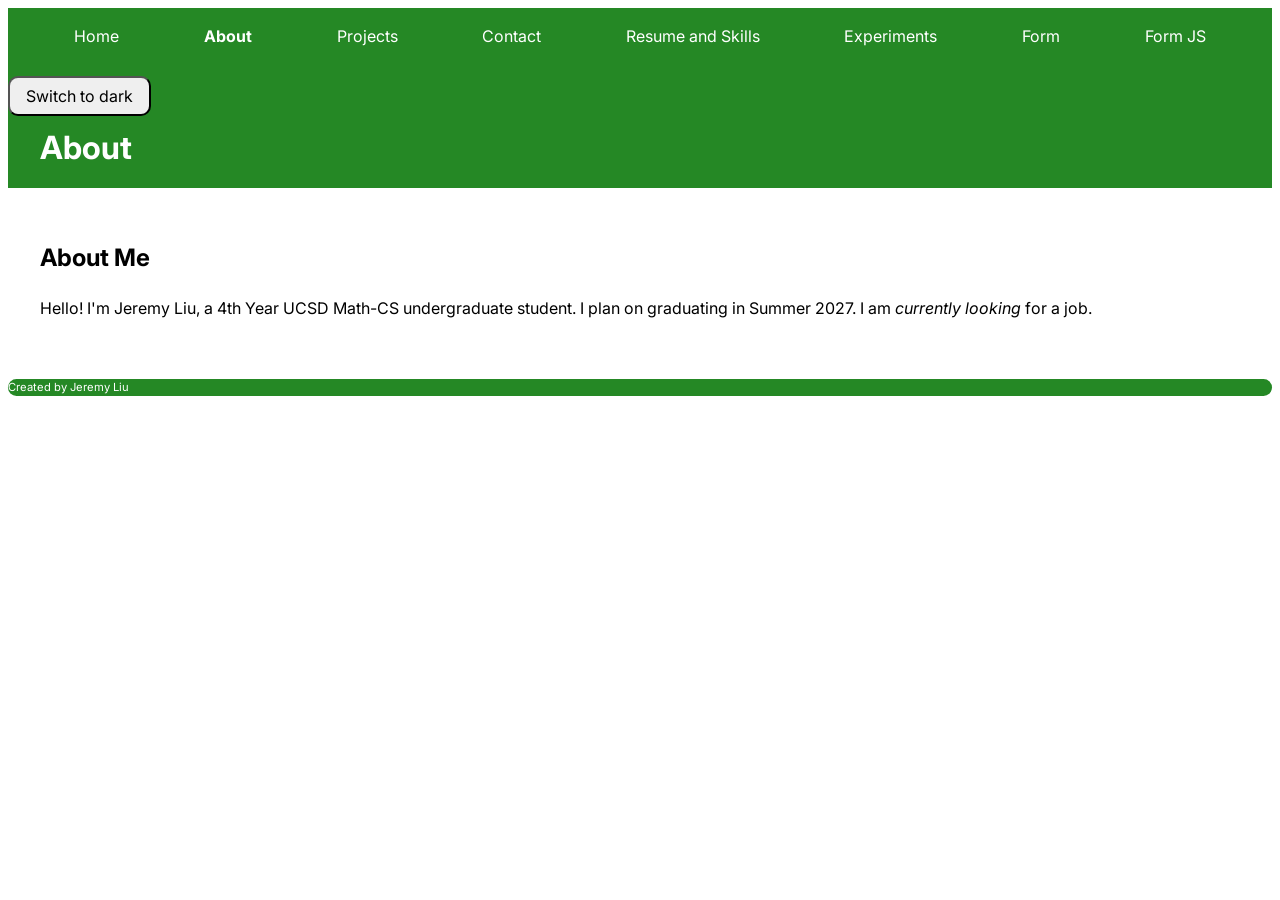
<file: about.html>
<!DOCTYPE html>
<html lang="en">

<head>
    <meta charset="utf-8">
    <meta name="viewport" content="width=device-width, initial-scale=1">
    <title>About | Jeremy</title>
    <link rel="icon" href="media/favicon-32x32.png" type="image/png">
    <link rel="stylesheet" href="style.css">
    <script src="theme.js" defer></script>
</head>

<body>
    <header class="site-header">
        <nav>
            <ul>
                <li><a href="index.html">Home</a></li>
                <li><a href="about.html" aria-current="page">About</a></li>
                <li><a href="projects.html">Projects</a></li>
                <li><a href="contact.html">Contact</a></li>
                <li><a href="resume.html">Resume and Skills</a></li>
                <li><a href="experiments.html">Experiments</a></li>
                <li><a href="form-no-js.html">Form</a></li>
                <li><a href="form-with-js.html">Form JS</a></li>
            </ul>
        </nav>
        <button type="button" id="theme-toggle" hidden>Switch to dark</button>
        <h1>About</h1>
    </header>
    <main>
        <h2>About Me</h2>
        <p>Hello! I'm Jeremy Liu, a 4th Year UCSD Math-CS undergraduate student. I plan on graduating in Summer 2027. I
            am <em>currently looking</em> for a job.</p>
    </main>
    <footer>
        <p>Created by Jeremy Liu</p>
    </footer>
</body>

</html>
</file>
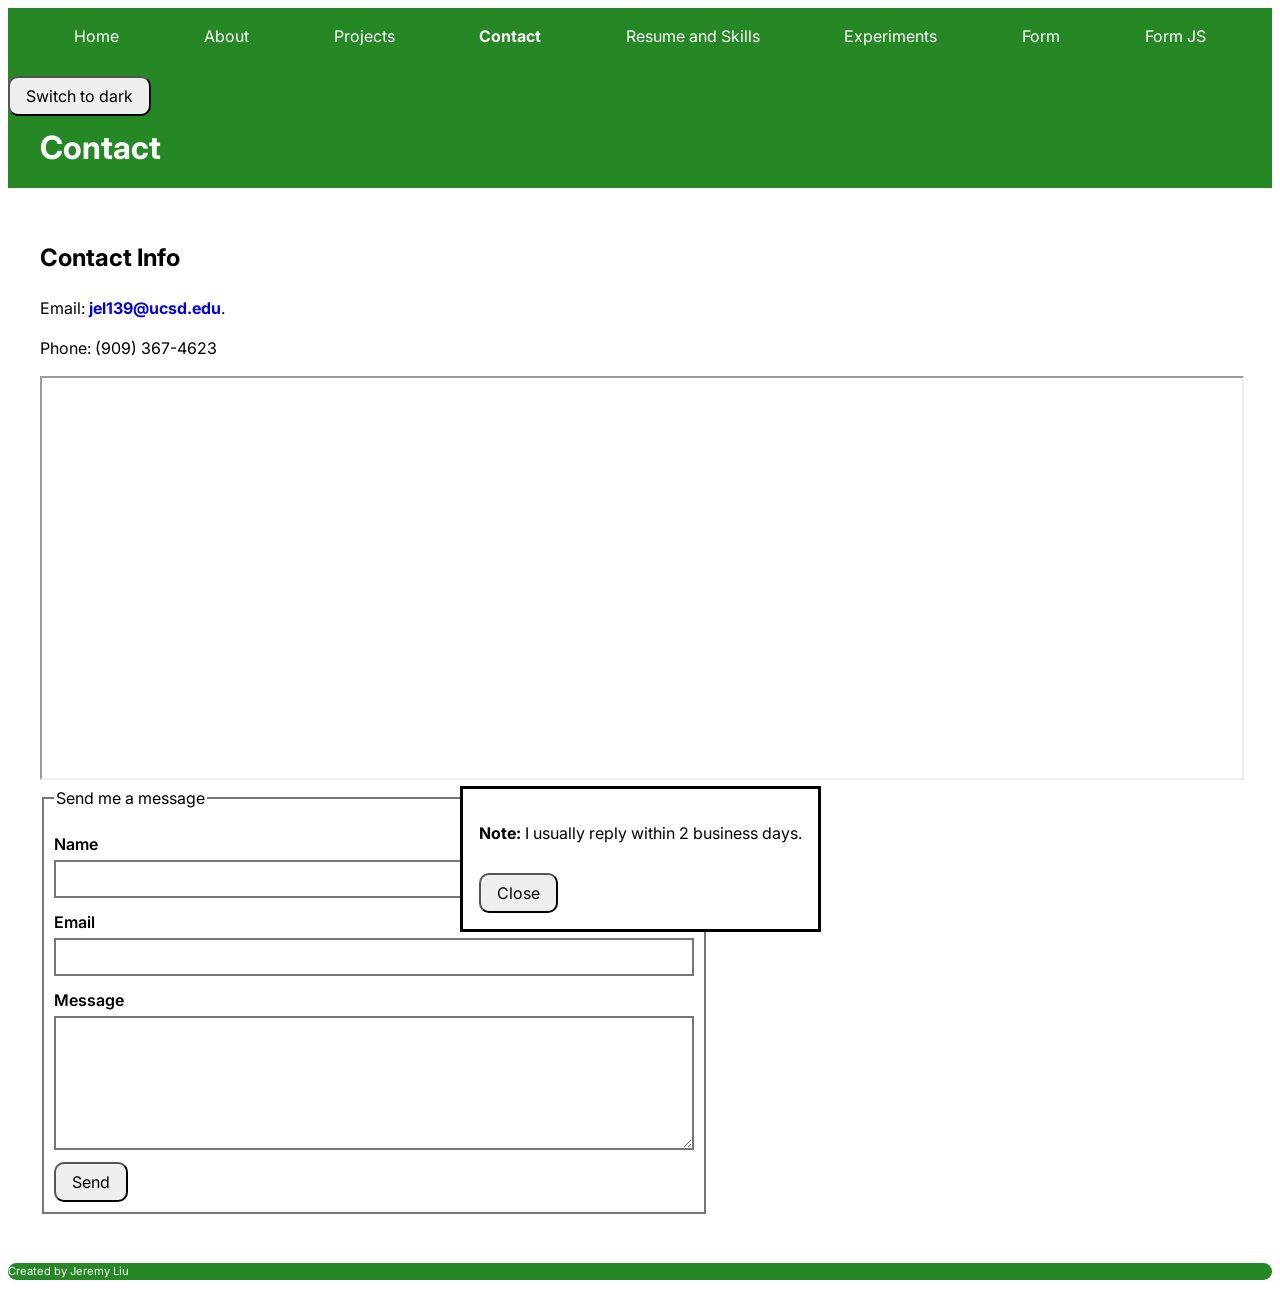
<file: contact.html>
<!DOCTYPE html>
<html lang="en">

<head>
    <meta charset="utf-8">
    <meta name="viewport" content="width=device-width, initial-scale=1">
    <title>Contact | Jeremy</title>
    <link rel="icon" href="media/favicon-32x32.png" type="image/png">
    <link rel="stylesheet" href="style.css">
    <script src="theme.js" defer></script>
</head>

<body>
    <header class="site-header">
        <nav>
            <ul>
                <li><a href="index.html">Home</a></li>
                <li><a href="about.html">About</a></li>
                <li><a href="projects.html">Projects</a></li>
                <li><a href="contact.html" aria-current="page">Contact</a></li>
                <li><a href="resume.html">Resume and Skills</a></li>
                <li><a href="experiments.html">Experiments</a></li>
                <li><a href="form-no-js.html">Form</a></li>
                <li><a href="form-with-js.html">Form JS</a></li>
            </ul>
        </nav>
        <button type="button" id="theme-toggle" hidden>Switch to dark</button>
        <h1>Contact</h1>
    </header>
    <main>
        <section>
            <h2>Contact Info</h2>
            <p>Email: <strong><a href="mailto:jel139@ucsd.edu">jel139@ucsd.edu</a></strong>.</p>
            <p>Phone: (909) 367-4623</p>
            <iframe
                src="https://www.google.com/maps/embed?pb=!1m18!1m12!1m3!1d429155.64985715755!2d-117.43742247853876!3d32.82463302881226!2m3!1f0!2f0!3f0!3m2!1i1024!2i768!4f13.1!3m3!1m2!1s0x80d9530fad921e4b%3A0xd3a21fdfd15df79!2sSan%20Diego%2C%20CA!5e0!3m2!1sen!2sus!4v1792293964443!5m2!1sen!2sus"
                width="320" height="400" title="Map of San Diego, California" loading="lazy"
                referrerpolicy="no-referrer-when-downgrade">
            </iframe>
        </section>

        <dialog open>
            <p><strong>Note:</strong> I usually reply within 2 business days.</p>
            <form method="dialog">
                <button type="submit">Close</button>
            </form>
        </dialog>
        <form action="mailto:jel139@ucsd.edu" method="post" enctype="text/plain">
            <fieldset>
                <legend>Send me a message</legend>

                <div>
                    <label for="name">Name</label>
                    <input type="text" id="name" name="name" required>
                </div>

                <div>
                    <label for="email">Email</label>
                    <input type="email" id="email" name="email" required>
                </div>

                <div>
                    <label for="message">Message</label>
                    <textarea id="message" name="message" rows="5" required></textarea>
                </div>

                <button type="submit">Send</button>
            </fieldset>
        </form>
    </main>
    <footer>
        <p>Created by Jeremy Liu</p>
    </footer>
</body>

</html>
</file>
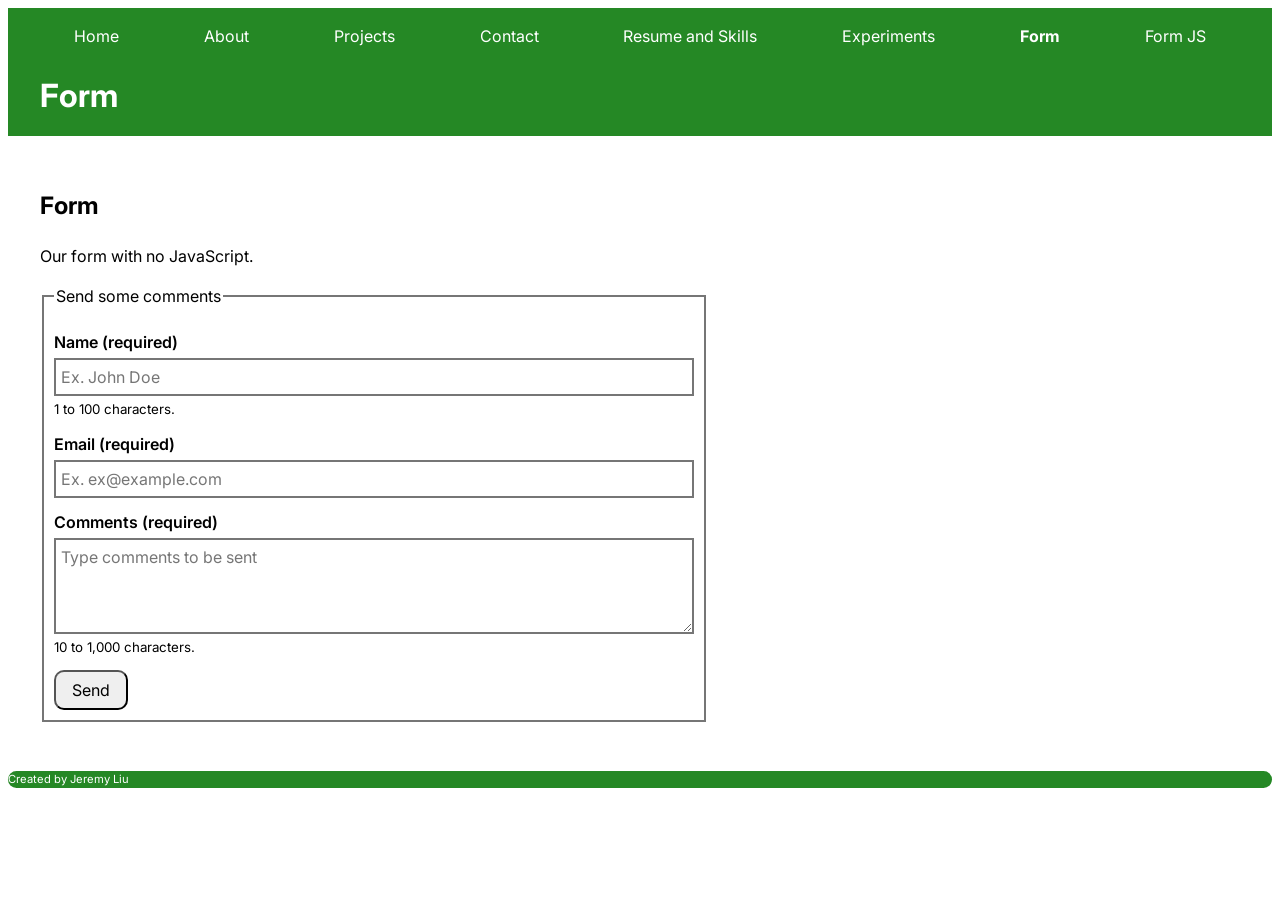
<file: form-no-js.html>
<!DOCTYPE html>
<html lang="en">

<head>
    <meta charset="utf-8">
    <meta name="viewport" content="width=device-width, initial-scale=1">
    <title>Form | Jeremy</title>
    <link rel="icon" href="media/favicon-32x32.png" type="image/png">
    <link rel="stylesheet" href="style.css">
    <script src="theme.js" defer></script>
</head>

<body>
    <header class="site-header">
        <nav>
            <ul>
                <li><a href="index.html">Home</a></li>
                <li><a href="about.html">About</a></li>
                <li><a href="projects.html">Projects</a></li>
                <li><a href="contact.html">Contact</a></li>
                <li><a href="resume.html">Resume and Skills</a></li>
                <li><a href="experiments.html">Experiments</a></li>
                <li><a href="form-no-js.html" aria-current="page">Form</a></li>
                <li><a href="form-with-js.html">Form JS</a></li>
            </ul>
        </nav>
        <h1>Form</h1>
    </header>
    <main>
        <h2>Form</h2>
        <p>Our form with no JavaScript.</p>
        <form action="https://httpbin.org/post" method="post">
            <fieldset>
                <legend>Send some comments</legend>

                <div>
                    <label for="name">Name (required)</label>
                    <input type="text" id="name" name="name" autocomplete="name" placeholder="Ex. John Doe" required
                        minlength="1" maxlength="100" aria-describedby="name-hint">
                    <small id="name-hint">1 to 100 characters.</small>
                </div>

                <div>
                    <label for="email">Email (required)</label>
                    <input type="email" id="email" name="email" autocomplete="email" placeholder="Ex. ex@example.com"
                        required>
                </div>

                <div>
                    <label for="comments">Comments (required)</label>
                    <textarea id="comments" name="comments" placeholder="Type comments to be sent" required
                        minlength="10" maxlength="1000" aria-describedby="comments-hint"></textarea>
                    <small id="comments-hint">10 to 1,000 characters.</small>
                </div>

                <input type="hidden" name="possible_bot" value="true">

                <button type="submit">Send</button>
            </fieldset>
        </form>
    </main>
    <footer>
        <p>Created by Jeremy Liu</p>
    </footer>
</body>

</html>
</file>
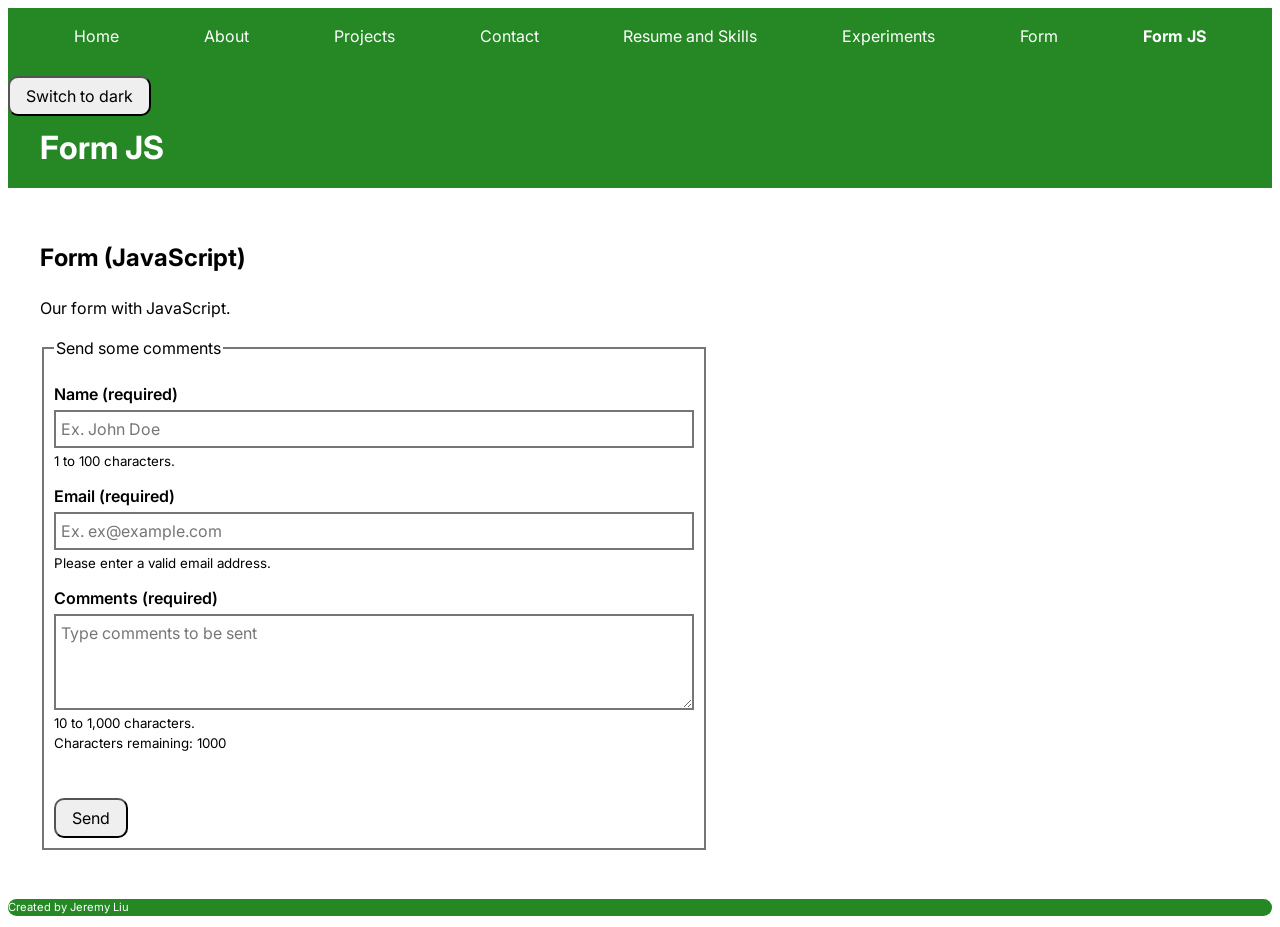
<file: form-with-js.html>
<!DOCTYPE html>
<html lang="en">

<head>
    <meta charset="utf-8">
    <meta name="viewport" content="width=device-width, initial-scale=1">
    <title>Form JS| Jeremy</title>
    <link rel="icon" href="media/favicon-32x32.png" type="image/png">
    <link rel="stylesheet" href="style.css">
    <script src="form.js" defer></script>
    <script src="theme.js" defer></script>
</head>

<body>
    <header class="site-header">
        <nav>
            <ul>
                <li><a href="index.html">Home</a></li>
                <li><a href="about.html">About</a></li>
                <li><a href="projects.html">Projects</a></li>
                <li><a href="contact.html">Contact</a></li>
                <li><a href="resume.html">Resume and Skills</a></li>
                <li><a href="experiments.html">Experiments</a></li>
                <li><a href="form-no-js.html">Form</a></li>
                <li><a href="form-with-js.html" aria-current="page">Form JS</a></li>
            </ul>
        </nav>
        <button type="button" id="theme-toggle" hidden>Switch to dark</button>
        <h1>Form JS</h1>
    </header>
    <main>
        <h2>Form (JavaScript)</h2>
        <p>Our form with JavaScript.</p>
        <form action="https://httpbin.org/post" method="post">
            <fieldset>
                <legend>Send some comments</legend>

                <div>
                    <label for="name">Name (required)</label>
                    <input type="text" id="name" name="name" autocomplete="name" placeholder="Ex. John Doe" required
                        minlength="1" maxlength="100" aria-describedby="name-hint">
                    <small id="name-hint">1 to 100 characters.</small>
                </div>

                <div>
                    <label for="email">Email (required)</label>
                    <input type="email" id="email" name="email" autocomplete="email" placeholder="Ex. ex@example.com" aria-describedby="email-hint"
                        required>
                    <small id="email-hint">Please enter a valid email address.</small>
                </div>

                <div>
                    <label for="comments">Comments (required)</label>
                    <textarea id="comments" name="comments" placeholder="Type comments to be sent" required
                        minlength="10" maxlength="1000" aria-describedby="comments-hint comments-info"></textarea>
                    <small id="comments-hint">10 to 1,000 characters.</small>
                    <small id="comments-info" hidden></small>
                </div>

                <div id="error-area" role="status" aria-label="Form errors"></div>

                <input type="hidden" name="form-errors" value="[]">
                <input type="hidden" name="possible_bot" value="true">

                <button type="submit">Send</button>
            </fieldset>
        </form>
    </main>
    <footer>
        <p>Created by Jeremy Liu</p>
    </footer>
</body>

</html>
</file>
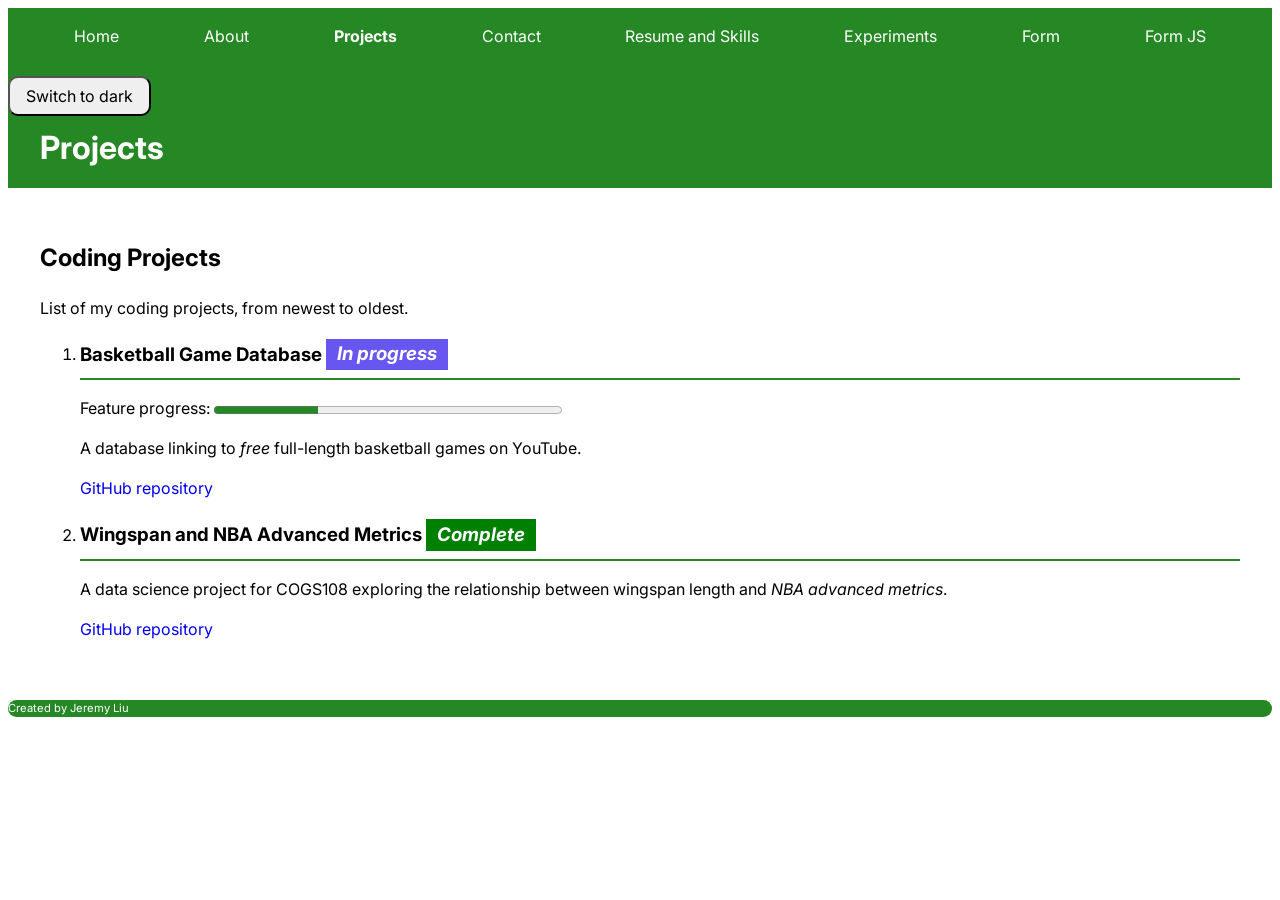
<file: projects.html>
<!DOCTYPE html>
<html lang="en">

<head>
    <meta charset="utf-8">
    <meta name="viewport" content="width=device-width, initial-scale=1">
    <title>Projects | Jeremy</title>
    <link rel="icon" href="media/favicon-32x32.png" type="image/png">
    <link rel="stylesheet" href="style.css">
    <script src="theme.js" defer></script>
</head>

<body>
    <header class="site-header">
        <nav>
            <ul>
                <li><a href="index.html">Home</a></li>
                <li><a href="about.html">About</a></li>
                <li><a href="projects.html" aria-current="page">Projects</a></li>
                <li><a href="contact.html">Contact</a></li>
                <li><a href="resume.html">Resume and Skills</a></li>
                <li><a href="experiments.html">Experiments</a></li>
                <li><a href="form-no-js.html">Form</a></li>
                <li><a href="form-with-js.html">Form JS</a></li>
            </ul>
        </nav>
        <button type="button" id="theme-toggle" hidden>Switch to dark</button>
        <h1>Projects</h1>
    </header>
    <main>
        <section>
            <h2>Coding Projects</h2>
            <p>List of my coding projects, from newest to oldest.</p>
            <ol>
                <li>
                    <article>
                        <h3>
                            Basketball Game Database
                            <span class="status-badge" data-status="in-progress">In progress</span>
                        </h3>
                        <p>
                            <label for="db-progress">Feature progress:</label>
                            <progress id="db-progress" value="30" max="100">30 of 100</progress>
                        </p>
                        <p>A database linking to <em>free</em> full-length basketball games on YouTube.</p>
                        <p><a href="https://github.com/GermTheGreat/Basketball_Game_Database">GitHub repository</a></p>
                    </article>
                </li>
                <li>
                    <article>
                        <h3>Wingspan and NBA Advanced Metrics
                            <span class="status-badge" data-status="complete">Complete</span>
                        </h3>
                        <p>A data science project for COGS108 exploring the relationship between wingspan length and
                            <i>NBA advanced metrics</i>.
                        </p>
                        <p><a href="https://github.com/COGS108/Group135_WI26">GitHub repository</a></p>
                    </article>
                </li>
            </ol>
        </section>
    </main>
    <footer>
        <p>Created by Jeremy Liu</p>
    </footer>
</body>

</html>
</file>
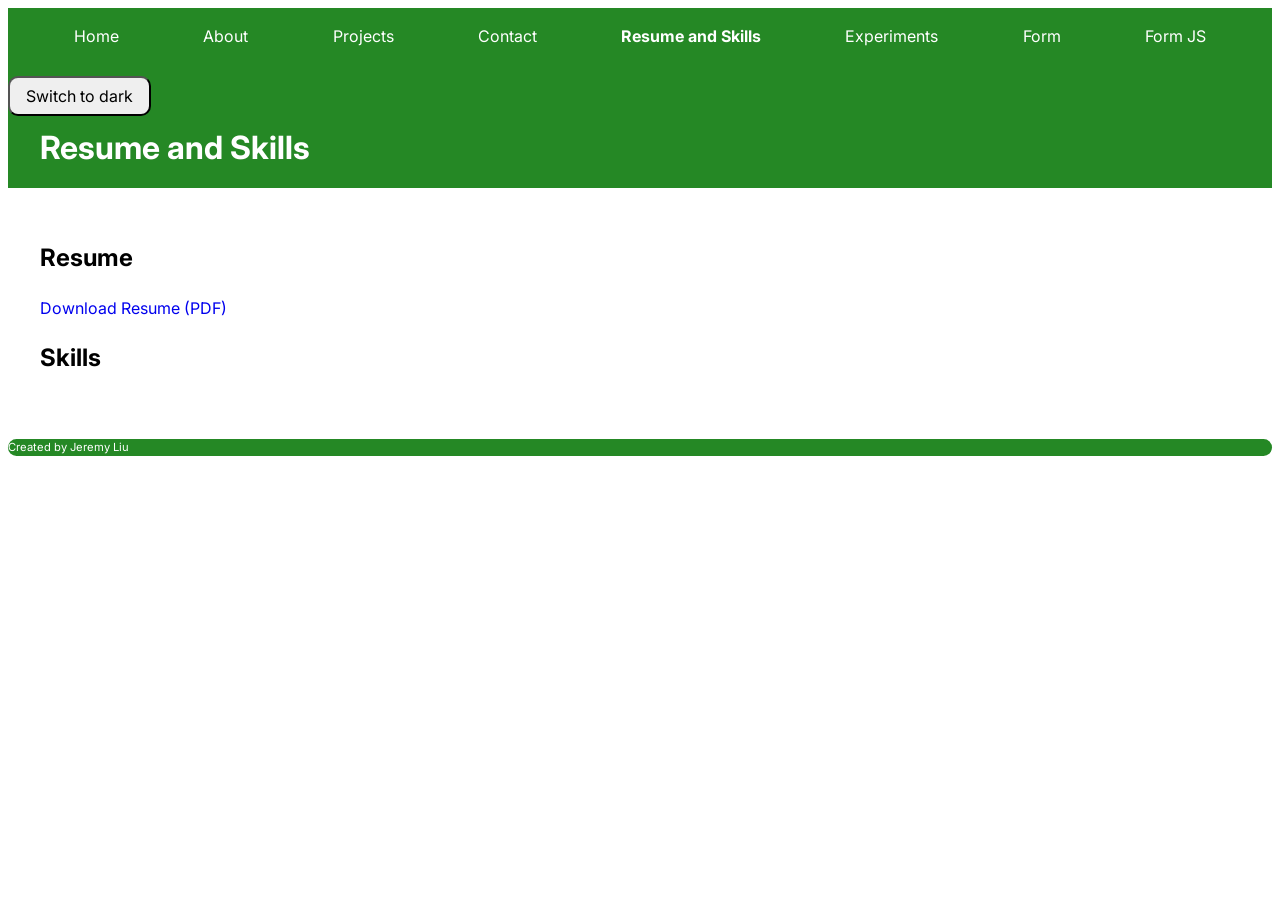
<file: resume.html>
<!DOCTYPE html>
<html lang="en">

<head>
    <meta charset="utf-8">
    <meta name="viewport" content="width=device-width, initial-scale=1">
    <title>Resume and Skills | Jeremy</title>
    <link rel="icon" href="media/favicon-32x32.png" type="image/png">
    <link rel="stylesheet" href="style.css">
    <script src="theme.js" defer></script>
</head>

<body>
    <header class="site-header">
        <nav>
            <ul>
                <li><a href="index.html">Home</a></li>
                <li><a href="about.html">About</a></li>
                <li><a href="projects.html">Projects</a></li>
                <li><a href="contact.html">Contact</a></li>
                <li><a href="resume.html" aria-current="page">Resume and Skills</a></li>
                <li><a href="experiments.html">Experiments</a></li>
                <li><a href="form-no-js.html">Form</a></li>
                <li><a href="form-with-js.html">Form JS</a></li>
            </ul>
        </nav>
        <button type="button" id="theme-toggle" hidden>Switch to dark</button>
        <h1>Resume and Skills</h1>
    </header>
    <main>
        <h2>Resume</h2>
        <a href="media/Resume_Jeremy_Liu.pdf" download>Download Resume (PDF)</a>
        <h2>Skills</h2>
    </main>
    <footer>
        <p>Created by Jeremy Liu</p>
    </footer>
</body>

</html>
</file>
<file: style.css>
/*Jeremy Liu*/
/*https://github.com/GermTheGreat/CSE134B-HW4*/
@import url('https://fonts.googleapis.com/css2?family=Inter:wght@400;700&display=swap');


html {
    margin: 0;
    padding: 0;
}

:root {
    --primary-color: #258825;
    --text-color: black;
    --background-color: white;
    --secondary-color: white;
    --link-hover-color: #A64FCF;
    --placeholder-color: #767676;
    --error-color: #b00020;
    --link-color: #0000EE;
    --focus-color: #258825;
    --user-valid-color: #258825;
    --user-invalid-color: #b00020;
    --border-radius: 10px;
    --font-family: 'Inter', sans-serif;
}

:root[data-theme="dark"] {
    color-scheme: dark;
    --text-color: #eeeeee;
    --background-color: #121212;
    --link-color: #8ab4f8;
    --link-hover-color: #d0a0f0;
    --placeholder-color: #b0b0b0;
    --error-color: #ff8a80;
    --user-invalid-color: #ff8a80;
    --focus-color: #8ab4f8;
}

body {
    color: var(--text-color);
    line-height: 1.5;
    background-color: var(--background-color);
    font-family: var(--font-family);
}

nav ul {
    /* Navigation list styling. 
    This targets the navigation list within the header.
    Allows the navigation list inside nav to lay out the links as a wrapping flex row*/
    display: flex;
    flex-wrap: wrap;
    list-style: none;
    justify-content: space-around;
    align-items: center;
    gap: 0.5rem 1rem;
    padding: 1rem 2rem;
    margin: 0;
}

nav a[aria-current="page"] {
    /* This highlights the current page link in the navigation header */
    font-weight: bold;
}

main {
    max-width: 1280px;
    margin: 0 auto;
    padding: 2rem;
}

nav {
    background-color: var(--primary-color);
}

.site-header {
    position: sticky;
    top: 0;
    z-index: 1000;
    background-color: var(--primary-color);
    color: var(--secondary-color);
}

.site-header h1 {
    /* This targets the main heading within the site header.
    This is a descendant selector, where the h1 is a descendant of 
    the .site-header element.*/
    margin: 0;
    padding: 0.5rem 2rem 1rem;
}

h1 {
    font-size: 2rem;
}

h2 {
    font-size: 1.5rem;
}

h3 {
    font-size: 1.17rem;
}

footer {
    font-size: 0.7rem;
    background-color: var(--primary-color);
    color: var(--secondary-color);
    border-radius: var(--border-radius);
}

button {
    font-size: 1rem;
    padding: 0.5em 1em;
    font-family: inherit;
    border-radius: var(--border-radius);
    margin-top: 12px;
}

.status-badge {
    display: inline-block;
    padding: 0.1em 0.6em;
}

.status-badge[data-status="complete"] {
    /* This targets the status badge for items that are complete.
    It is an attribute selector, as based on the status attribute of the element, 
    we are able to apply specific styles to these different elements. */
    font-style: italic;
    background-color: green;
    color: var(--secondary-color);
}

.status-badge[data-status="in-progress"] {
    /* This targets the status badge for items that are in progress.
    It is an attribute selector, as based on the status attribute of the element, 
    we are able to apply specific styles to these different elements. */
    font-style: italic;
    background-color: #6856F0;
    color: var(--secondary-color);
}

progress {
    height: 1em;
    width: 30%;
    accent-color: var(--primary-color);
}

input:not([type="checkbox"]),
textarea {
    max-width: 100%;
    width: 100%;
    box-sizing: border-box;
    font-family: inherit;
    padding: 5px;
    font: inherit;
}

iframe {
    max-width: 100%;
    width: 100%;
}

video {
    max-width: 100%;
    width: 100%;
    height: auto;
}

img {
    max-width: 100%;
    height: auto;
}

@media screen and (max-width: 768px) {
    /* This section contains styles for screens with a maximum width of 768px.
       It adjusts the layout of the navigation and site header for smaller screens, 
       by unsticking the header at the top of the page, and transforming the navigation 
       list into a vertical column.*/

    nav ul {
        flex-direction: column;
        align-items: flex-start;
    }

    .site-header {
        position: static;
    }
}

article>h3 {
    /* This targets the h3 elements that are direct children of article elements.
    This is a child selector combinator, where a small dividing line is added below
    the h3 elements within the article elements, alongside some small padding adjustments.
    This helps visually separate the headings within the article content.*/
    border-bottom: 2px solid var(--primary-color);
    padding-bottom: 0.5rem;
    margin-bottom: 1rem;
}

a {
    text-decoration: none;
    color: var(--link-color);
}

a:hover {
    color: var(--link-hover-color);
    text-decoration: underline;
}

.site-header a {
    color: var(--secondary-color);
}

.site-header a:hover {
    text-decoration: underline;
}

a:focus,
input:focus,
button:focus,
textarea:focus,
audio:focus,
video:focus {
    outline: 2px solid var(--focus-color);
}

.site-header a:focus {
    outline: 2px solid var(--secondary-color);
}

form label {
    font-weight: 600;
}

form>fieldset {
    margin-bottom: 6px;
    border: 2px solid var(--placeholder-color);
    padding: 10px;
    min-width: 0;
    max-width: 40rem;
}

form div {
  display: flex;
  flex-direction: column;
  gap: 4px;
}

::placeholder {
    color: var(--placeholder-color);
    opacity: 1;
}

textarea{
    min-height: 6em;
    resize: vertical;
    border: 2px solid var(--placeholder-color);
}

label {
    margin-top: 12px;
}

input{
    border: 2px solid var(--placeholder-color);
}

input:user-invalid,
textarea:user-invalid {
    border: 2px dashed var(--user-invalid-color);
}

input:user-valid,
textarea:user-valid {
    border: 2px solid var(--user-valid-color);
}

.error-item { 
    margin: 0; padding: 0.25rem 0.5rem; border-left: 4px solid var(--error-color);
}

#comments-info { 
    margin: -0.25rem 0 0; 
}

#error-area { 
    margin: 0.25rem 0 0.5rem; gap: 0.15rem; 
    display: flex; flex-direction: column; gap: 0.25rem; margin: 1rem 0;
}

@media (prefers-reduced-motion: reduce) {
    ::view-transition-group(*),
    ::view-transition-old(*),
    ::view-transition-new(*) {
        animation: none;
    }
}
</file>
